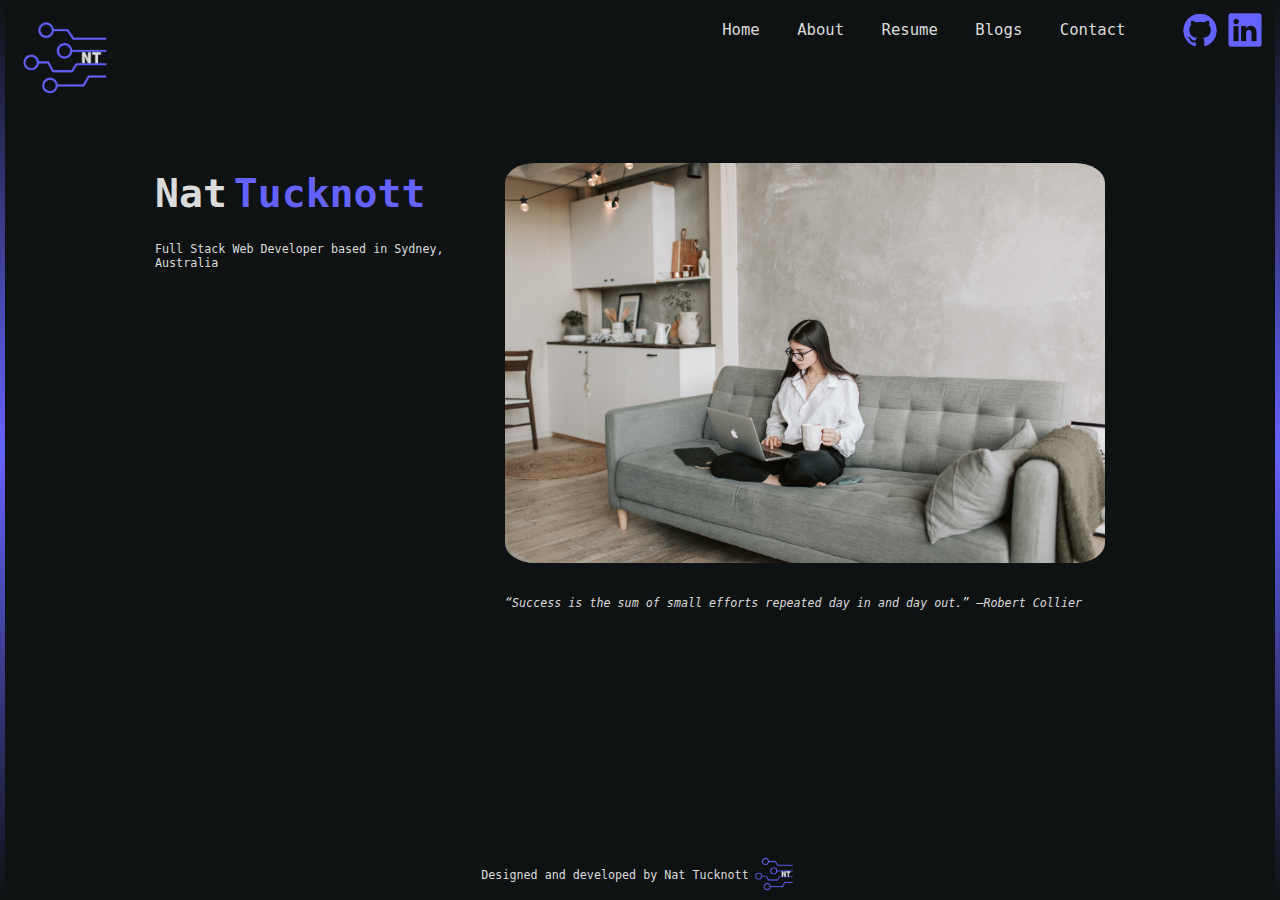
<file: index.html>
<!DOCTYPE html>
<html lang="en">
  <head>
    <meta charset="UTF-8" />
    <meta http-equiv="X-UA-Compatible" content="IE=edge" />
    <meta name="viewport" content="width=device-width, initial-scale=1.0" />
    <title>Natalie Tucknott - Portfolio Website</title>
    <link rel="stylesheet" href="../stylesheets/index.css" />
  </head>

  <body>
    <header>
      <!--Entire header container-->
      <div class="header-container">
        <!--Logo on the left of the header-->
        <div class="logo-container">
          <a href="index.html"
            ><img src="../images/logo.png" alt="logo" class="logo-image"
          /></a>
        </div>
        <!--Navigation menu in the middle right of the header-->
        <div class="navigation-container">
          <nav class="nav-menu">
            <ul>
              <li><a href="index.html">Home</a></li>
              <li><a href="/pages/aboutme.html">About</a></li>
              <li>
                <a
                  href="https://cdn.seeklearning.com.au/media/images/career-guide/article/resume/preview-resume-template-2.jpg"
                  target="_blank"
                  >Resume</a
                >
              </li>
              <li><a href="/pages/blogs.html">Blogs</a></li>
              <li><a href="/pages/contactme.html">Contact</a></li>
            </ul>
          </nav>
        </div>
        <!--Github and Linkedin icon on the right of the header-->
        <div class="socials-container">
          <div class="github-icon">
            <a href="https://github.com" target="_blank">
              <img src="/images/github.png" alt="github" class="github-image" />
            </a>
          </div>
          <div class="linkedin-icon">
            <a href="https://au.linkedin.com/" target="_blank">
              <img
                src="/images/linkedin.png"
                alt="linkedin"
                class="linkedin-image"
              />
            </a>
          </div>
        </div>
      </div>
    </header>
    <main>
      <!--Entire main container-->
      <section class="main-container">
        <!--The content on the left hand side of the main container-->
        <section class="main-left-content">
          <div class="main-heading">
            <h1 class="first-heading-word">Nat</h1>
            <h1 class="second-heading-word">Tucknott</h1>
          </div>
          <div class="main-sub-heading">
            Full Stack Web Developer based in Sydney, Australia
          </div>
        </section>
        <!--The content on the right hand side of the main container-->
        <div class="main-right-content">
          <img src="/images/avatar.JPG" alt="avatar" class="avatar-image" />
          <div class="quote">
            “Success is the sum of small efforts repeated day in and day out.”
            —Robert Collier
          </div>
        </div>
      </section>
    </main>
    <footer>
      <!--Entire footer container-->
      <section class="footer-container">
        <div class="designed-by">Designed and developed by Nat Tucknott</div>
        <img src="/images/logo.png" alt="logo" class="logo-footer" />
      </section>
    </footer>
  </body>
</html>
</file>
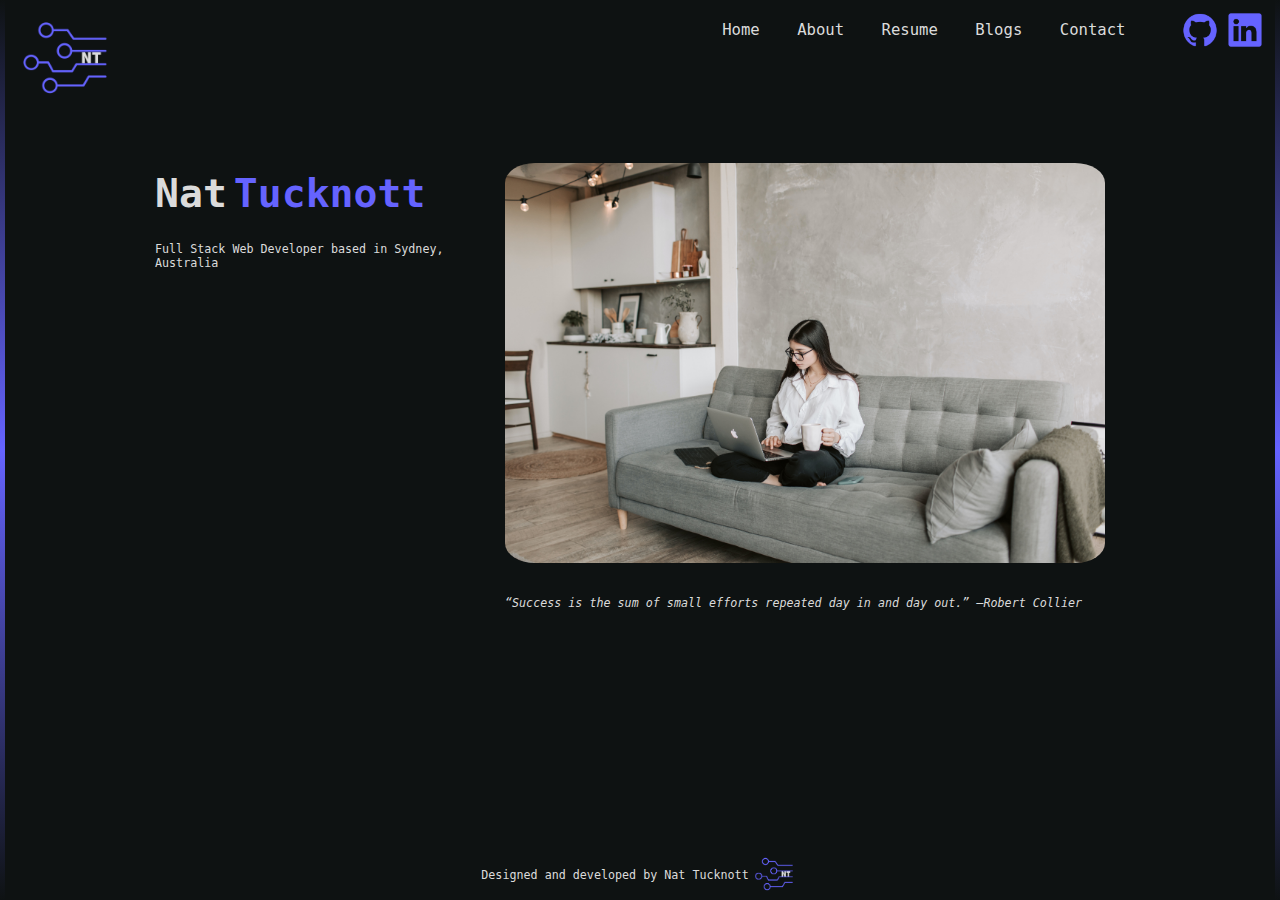
<file: pages/index.html>
<!DOCTYPE html>
<html lang="en">
  <head>
    <meta charset="UTF-8" />
    <meta http-equiv="X-UA-Compatible" content="IE=edge" />
    <meta name="viewport" content="width=device-width, initial-scale=1.0" />
    <title>Natalie Tucknott - Portfolio Website</title>
    <link rel="stylesheet" href="../stylesheets/index.css" />
  </head>

  <body>
    <header>
      <!--Entire header container-->
      <div class="header-container">
        <!--Logo on the left of the header-->
        <div class="logo-container">
          <a href="/pages/index.html"
            ><img src="../images/logo.png" alt="logo" class="logo-image"
          /></a>
        </div>
        <!--Navigation menu in the middle right of the header-->
        <div class="navigation-container">
          <nav class="nav-menu">
            <ul>
              <li><a href="/pages/index.html">Home</a></li>
              <li><a href="/pages/aboutme.html">About</a></li>
              <li>
                <a
                  href="https://cdn.seeklearning.com.au/media/images/career-guide/article/resume/preview-resume-template-2.jpg"
                  target="_blank"
                  >Resume</a
                >
              </li>
              <li><a href="/pages/blogs.html">Blogs</a></li>
              <li><a href="/pages/contactme.html">Contact</a></li>
            </ul>
          </nav>
        </div>
        <!--Github and Linkedin icon on the right of the header-->
        <div class="socials-container">
          <div class="github-icon">
            <a href="https://github.com" target="_blank">
              <img src="/images/github.png" alt="github" class="github-image" />
            </a>
          </div>
          <div class="linkedin-icon">
            <a href="https://au.linkedin.com/" target="_blank">
              <img
                src="/images/linkedin.png"
                alt="linkedin"
                class="linkedin-image"
              />
            </a>
          </div>
        </div>
      </div>
    </header>
    <main>
      <!--Entire main container-->
      <section class="main-container">
        <!--The content on the left hand side of the main container-->
        <section class="main-left-content">
          <div class="main-heading">
            <h1 class="first-heading-word">Nat</h1>
            <h1 class="second-heading-word">Tucknott</h1>
          </div>
          <div class="main-sub-heading">
            Full Stack Web Developer based in Sydney, Australia
          </div>
        </section>
        <!--The content on the right hand side of the main container-->
        <div class="main-right-content">
          <img src="/images/avatar.JPG" alt="avatar" class="avatar-image" />
          <div class="quote">
            “Success is the sum of small efforts repeated day in and day out.”
            —Robert Collier
          </div>
        </div>
      </section>
    </main>
    <footer>
      <!--Entire footer container-->
      <section class="footer-container">
        <div class="designed-by">Designed and developed by Nat Tucknott</div>
        <img src="/images/logo.png" alt="logo" class="logo-footer" />
      </section>
    </footer>
  </body>
</html>
</file>
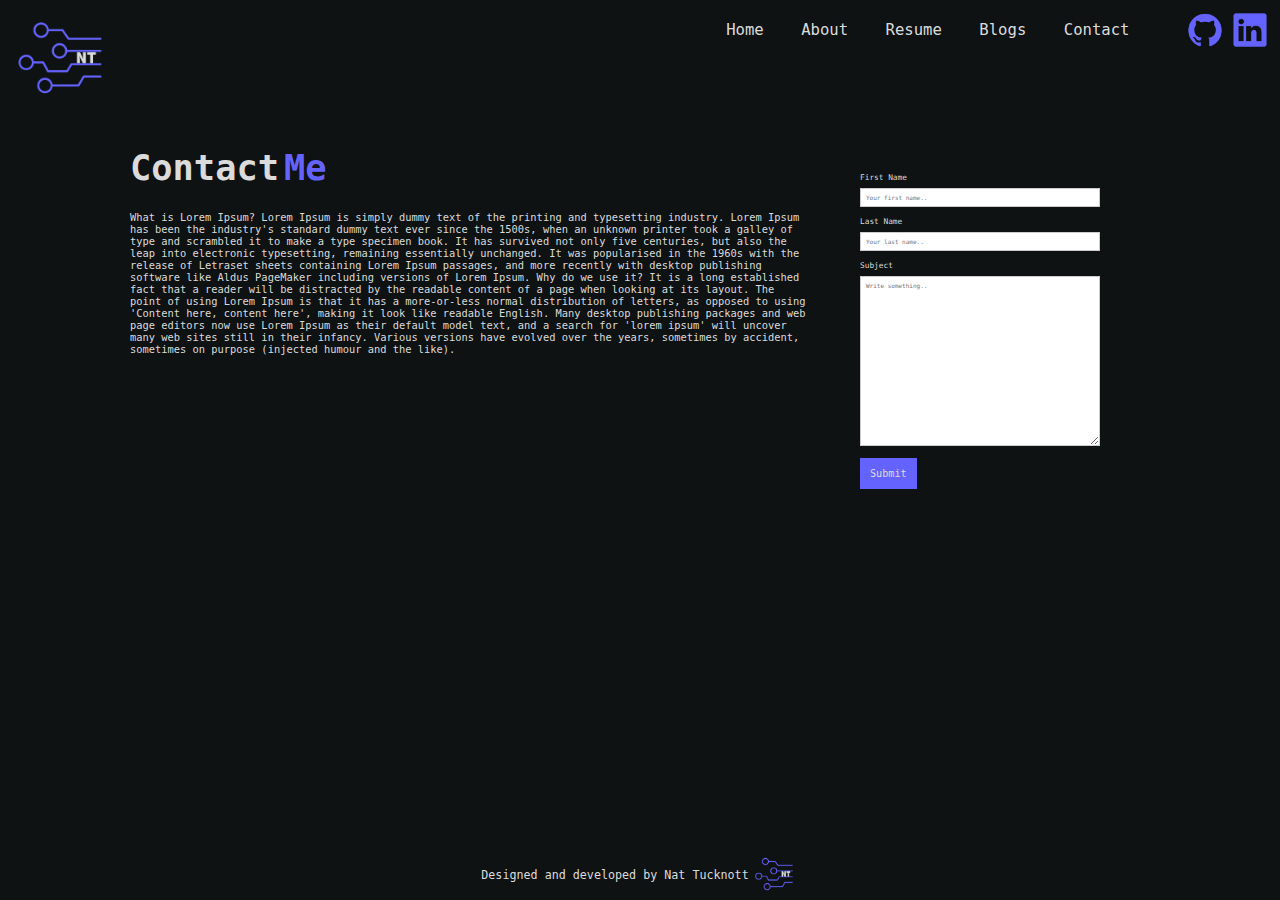
<file: contactme.html>
<!DOCTYPE html>
<html lang="en">
  <head>
    <meta charset="UTF-8" />
    <meta http-equiv="X-UA-Compatible" content="IE=edge" />
    <meta name="viewport" content="width=device-width, initial-scale=1.0" />
    <title>Natalie Tucknott - Portfolio Website</title>
    <link rel="stylesheet" href="/new-stylesheets/index.css" />
  </head>

  <body>
    <header>
      <div class="header-container">
        <div class="logo-container">
          <a href="/"
            ><img src="/images/logo.png" alt="logo" class="logo-image"
          /></a>
        </div>
        <div class="navigation-container">
          <nav class="nav-menu">
            <ul>
              <li><a href="/">Home</a></li>
              <li><a href="/">About</a></li>
              <li><a href="/">Resume</a></li>
              <li><a href="/">Blogs</a></li>
              <li><a href="/">Contact</a></li>
            </ul>
          </nav>
        </div>

        <div class="socials-container">
          <div class="github-icon">
            <a href="/">
              <img src="/images/github.png" alt="github" class="github-image" />
            </a>
          </div>
          <div class="linkedin-icon">
            <a href="/">
              <img
                src="/images/linkedin.png"
                alt="linkedin"
                class="linkedin-image"
              />
            </a>
          </div>
        </div>
      </div>
    </header>
    <main>
      <section class="main-container">
        <section class="main-left-content">
          <div class="main-heading">
            <h1 class="first-heading-word">Contact</h1>
            <h1 class="second-heading-word">Me</h1>
          </div>
          <div class="main-text">
            What is Lorem Ipsum? Lorem Ipsum is simply dummy text of the
            printing and typesetting industry. Lorem Ipsum has been the
            industry's standard dummy text ever since the 1500s, when an unknown
            printer took a galley of type and scrambled it to make a type
            specimen book. It has survived not only five centuries, but also the
            leap into electronic typesetting, remaining essentially unchanged.
            It was popularised in the 1960s with the release of Letraset sheets
            containing Lorem Ipsum passages, and more recently with desktop
            publishing software like Aldus PageMaker including versions of Lorem
            Ipsum. Why do we use it? It is a long established fact that a reader
            will be distracted by the readable content of a page when looking at
            its layout. The point of using Lorem Ipsum is that it has a
            more-or-less normal distribution of letters, as opposed to using
            'Content here, content here', making it look like readable English.
            Many desktop publishing packages and web page editors now use Lorem
            Ipsum as their default model text, and a search for 'lorem ipsum'
            will uncover many web sites still in their infancy. Various versions
            have evolved over the years, sometimes by accident, sometimes on
            purpose (injected humour and the like).
          </div>
        </section>
        <div class="main-right-content">
          <form class="form-container">
            <label for="fname">First Name</label>
            <input
              type="text"
              id="fname"
              name="firstname"
              placeholder="Your first name.."
            />
            <label for="lname">Last Name</label>
            <input
              type="text"
              id="lname"
              name="lastname"
              placeholder="Your last name.."
            />
            <label for="subject">Subject</label>
            <textarea
              id="subject"
              name="subject"
              placeholder="Write something.."
            ></textarea>
            <input type="submit" value="Submit" />
          </form>
        </div>
      </section>
    </main>
    <footer>
      <section class="footer-container">
        <div class="designed-by">Designed and developed by Nat Tucknott</div>
        <img src="/images/logo.png" alt="logo" class="logo-footer" />
      </section>
    </footer>
  </body>
</html>
</file>
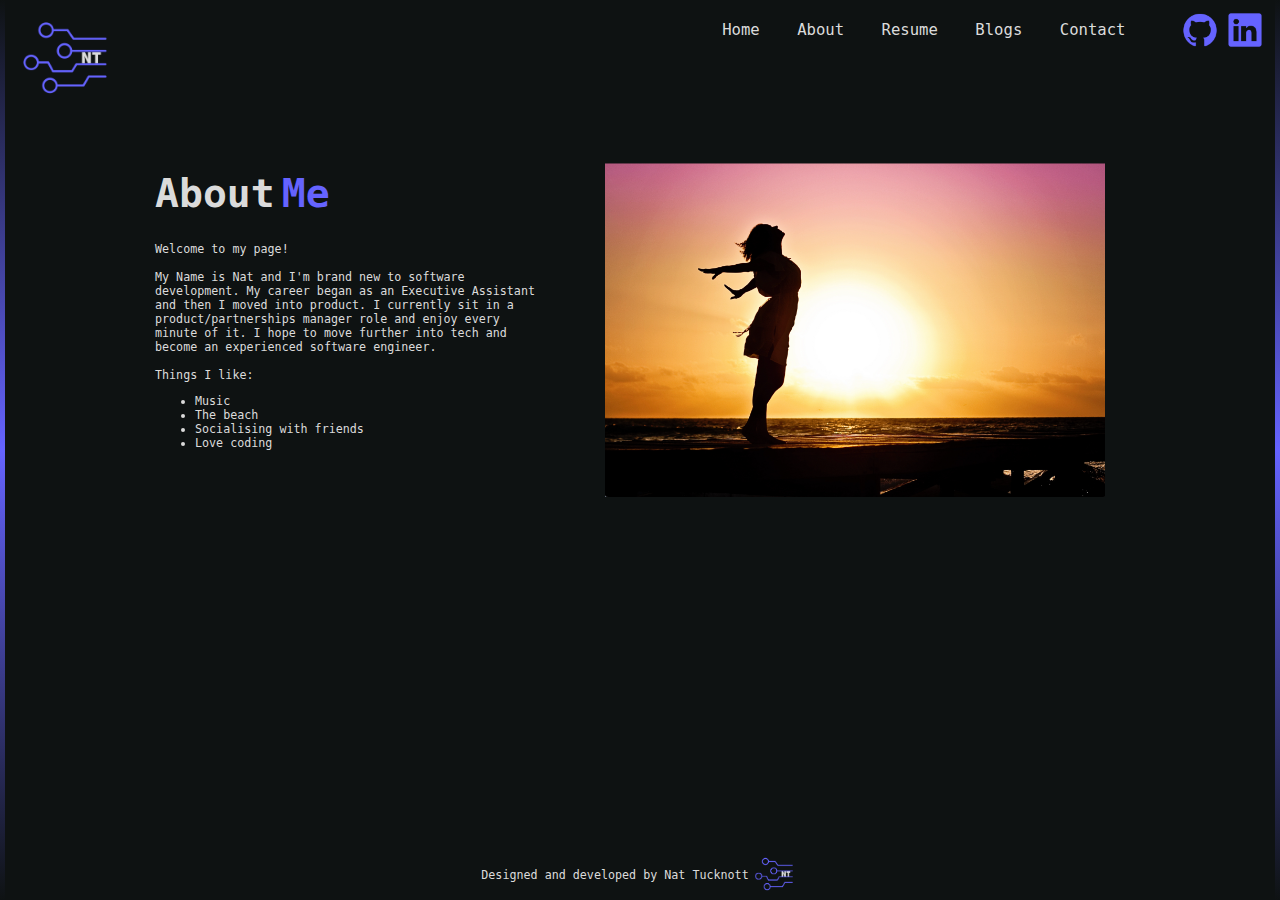
<file: pages/aboutme.html>
<!DOCTYPE html>
<html lang="en">
  <head>
    <meta charset="UTF-8" />
    <meta http-equiv="X-UA-Compatible" content="IE=edge" />
    <meta name="viewport" content="width=device-width, initial-scale=1.0" />
    <title>Natalie Tucknott - Portfolio Website</title>
    <link rel="stylesheet" href="../stylesheets/index.css" />
  </head>

  <body>
    <header>
      <!--Entire header container-->
      <div class="header-container">
        <!--Logo on the left of the header-->
        <div class="logo-container">
          <a href="/index.html"
            ><img src="../images/logo.png" alt="logo" class="logo-image"
          /></a>
        </div>
        <!--Navigation menu in the middle right of the header-->
        <div class="navigation-container">
          <nav class="nav-menu">
            <ul>
              <li><a href="/index.html">Home</a></li>
              <li><a href="/pages/aboutme.html">About</a></li>
              <li>
                <a
                  href="https://cdn.seeklearning.com.au/media/images/career-guide/article/resume/preview-resume-template-2.jpg"
                  target="_blank"
                  >Resume</a
                >
              </li>
              <li><a href="/pages/blogs.html">Blogs</a></li>
              <li><a href="/pages/contactme.html">Contact</a></li>
            </ul>
          </nav>
        </div>
        <!--Github and Linkedin icon on the right of the header-->
        <div class="socials-container">
          <div class="github-icon">
            <a href="https://github.com" target="_blank">
              <img src="/images/github.png" alt="github" class="github-image" />
            </a>
          </div>
          <div class="linkedin-icon">
            <a href="https://au.linkedin.com/" target="_blank">
              <img
                src="/images/linkedin.png"
                alt="linkedin"
                class="linkedin-image"
              />
            </a>
          </div>
        </div>
      </div>
    </header>
    <main>
      <!--Entire main container-->
      <section class="main-container">
        <!--The content on the left hand side of the main container-->
        <section class="main-left-content">
          <div class="main-heading">
            <h1 class="first-heading-word">About</h1>
            <h1 class="second-heading-word">Me</h1>
          </div>
          <div class="main-text">
            Welcome to my page!<br /><br />
            My Name is Nat and I'm brand new to software development. My career
            began as an Executive Assistant and then I moved into product. I
            currently sit in a product/partnerships manager role and enjoy every
            minute of it. I hope to move further into tech and become an
            experienced software engineer. <br /><br />Things I like:
            <ul>
              <li>Music</li>
              <li>The beach</li>
              <li>Socialising with friends</li>
              <li>Love coding</li>
            </ul>
          </div>
        </section>
        <!--The content on the right hand side of the main container-->
        <div class="main-right-content">
          <img
            src="/images/aboutme.png"
            alt="about me image"
            class="about-me-image"
          />
        </div>
      </section>
    </main>
    <footer>
      <!--Entire footer container-->
      <section class="footer-container">
        <div class="designed-by">Designed and developed by Nat Tucknott</div>
        <img src="/images/logo.png" alt="logo" class="logo-footer" />
      </section>
    </footer>
  </body>
</html>
</file>
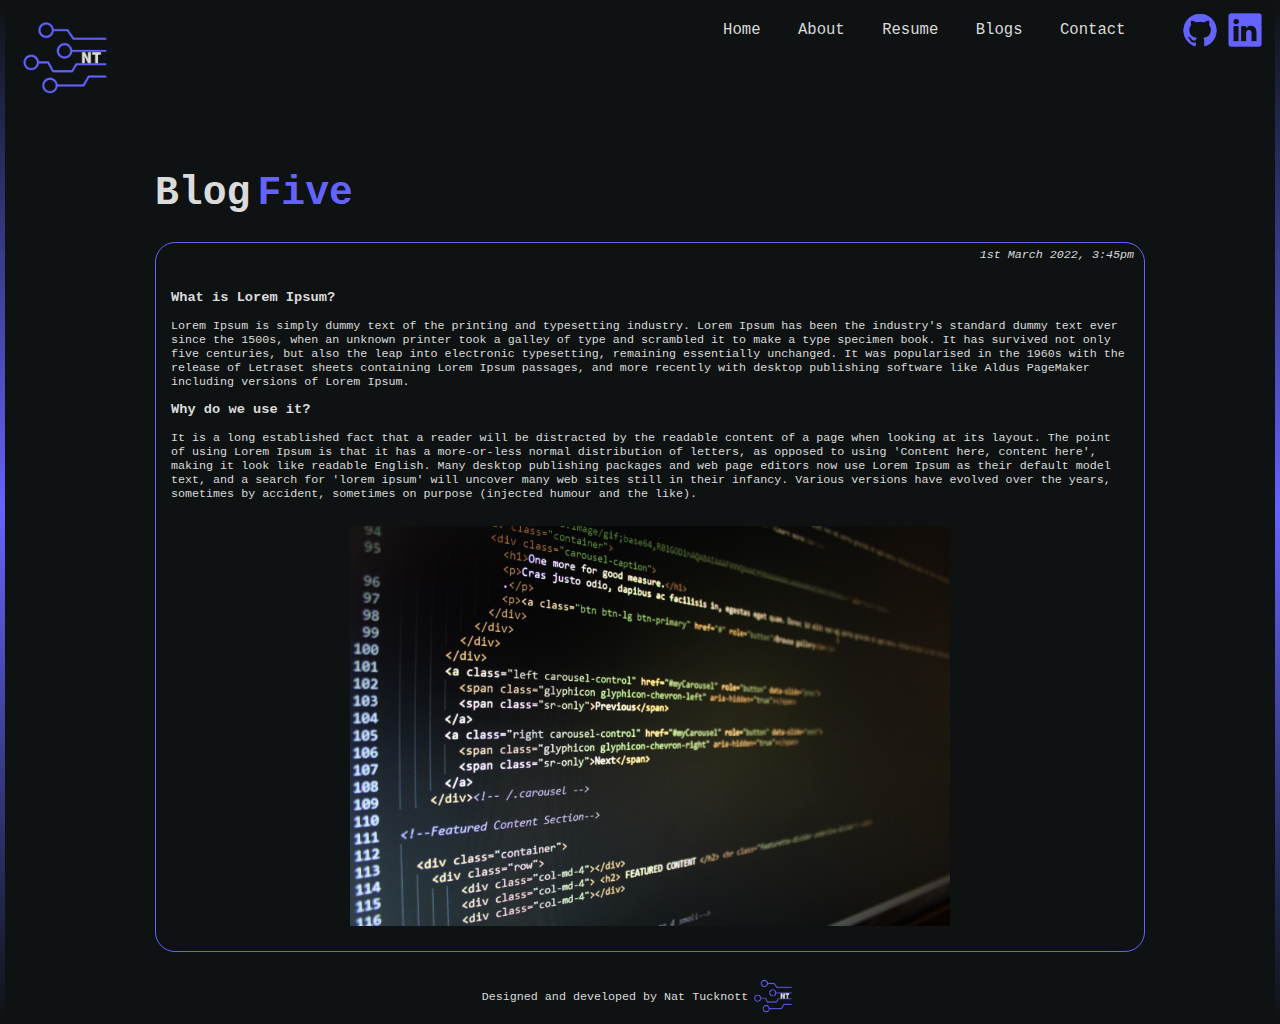
<file: pages/blogfive.html>
<!DOCTYPE html>
<html lang="en">
  <head>
    <meta charset="UTF-8" />
    <meta http-equiv="X-UA-Compatible" content="IE=edge" />
    <meta name="viewport" content="width=device-width, initial-scale=1.0" />
    <title>Natalie Tucknott - Portfolio Website</title>
    <link rel="stylesheet" href="../stylesheets/index.css" />
  </head>
  <body>
    <header>
      <!--Entire header container-->
      <div class="header-container">
        <!--Logo on the left of the header-->
        <div class="logo-container">
          <a href="/index.html"
            ><img src="../images/logo.png" alt="logo" class="logo-image"
          /></a>
        </div>
        <!--Navigation menu in the middle right of the header-->
        <div class="navigation-container">
          <nav class="nav-menu">
            <ul>
              <li><a href="/index.html">Home</a></li>
              <li><a href="/pages/aboutme.html">About</a></li>
              <li>
                <a
                  href="https://cdn.seeklearning.com.au/media/images/career-guide/article/resume/preview-resume-template-2.jpg"
                  target="_blank"
                  >Resume</a
                >
              </li>
              <li><a href="/pages/blogs.html">Blogs</a></li>
              <li><a href="/pages/contactme.html">Contact</a></li>
            </ul>
          </nav>
        </div>
        <!--Github and Linkedin icon on the right of the header-->
        <div class="socials-container">
          <div class="github-icon">
            <a href="https://github.com" target="_blank">
              <img src="/images/github.png" alt="github" class="github-image" />
            </a>
          </div>
          <div class="linkedin-icon">
            <a href="https://au.linkedin.com/" target="_blank">
              <img
                src="/images/linkedin.png"
                alt="linkedin"
                class="linkedin-image"
              />
            </a>
          </div>
        </div>
      </div>
    </header>
    <main>
      <!--Entire main container-->
      <section class="main-container">
        <!--The content in the main container-->
        <section class="main-left-content">
          <div class="main-heading">
            <h1 class="first-heading-word">Blog</h1>
            <h1 class="second-heading-word">Five</h1>
          </div>
          <!--The individual blog container-->
          <section class="individual-blog-container">
            <div class="blog-date-time">1st March 2022, 3:45pm</div>
            <br />
            <!--The content inside the blog container-->
            <article class="blog-text">
              <h3>What is Lorem Ipsum?</h3>
              Lorem Ipsum is simply dummy text of the printing and typesetting
              industry. Lorem Ipsum has been the industry's standard dummy text
              ever since the 1500s, when an unknown printer took a galley of
              type and scrambled it to make a type specimen book. It has
              survived not only five centuries, but also the leap into
              electronic typesetting, remaining essentially unchanged. It was
              popularised in the 1960s with the release of Letraset sheets
              containing Lorem Ipsum passages, and more recently with desktop
              publishing software like Aldus PageMaker including versions of
              Lorem Ipsum.

              <h3>Why do we use it?</h3>

              It is a long established fact that a reader will be distracted by
              the readable content of a page when looking at its layout. The
              point of using Lorem Ipsum is that it has a more-or-less normal
              distribution of letters, as opposed to using 'Content here,
              content here', making it look like readable English. Many desktop
              publishing packages and web page editors now use Lorem Ipsum as
              their default model text, and a search for 'lorem ipsum' will
              uncover many web sites still in their infancy. Various versions
              have evolved over the years, sometimes by accident, sometimes on
              purpose (injected humour and the like).
              <!--The image inside the blog-->
              <section id="blog-image-container">
                <img src="/images/coding.jpg" alt="coding" class="coding" />
              </section>
            </article>
          </section>
        </section>
      </section>
    </main>
    <footer>
      <!--Entire footer container-->
      <section class="footer-container">
        <div class="designed-by">Designed and developed by Nat Tucknott</div>
        <img src="/images/logo.png" alt="logo" class="logo-footer" />
      </section>
    </footer>
  </body>
</html>
</file>
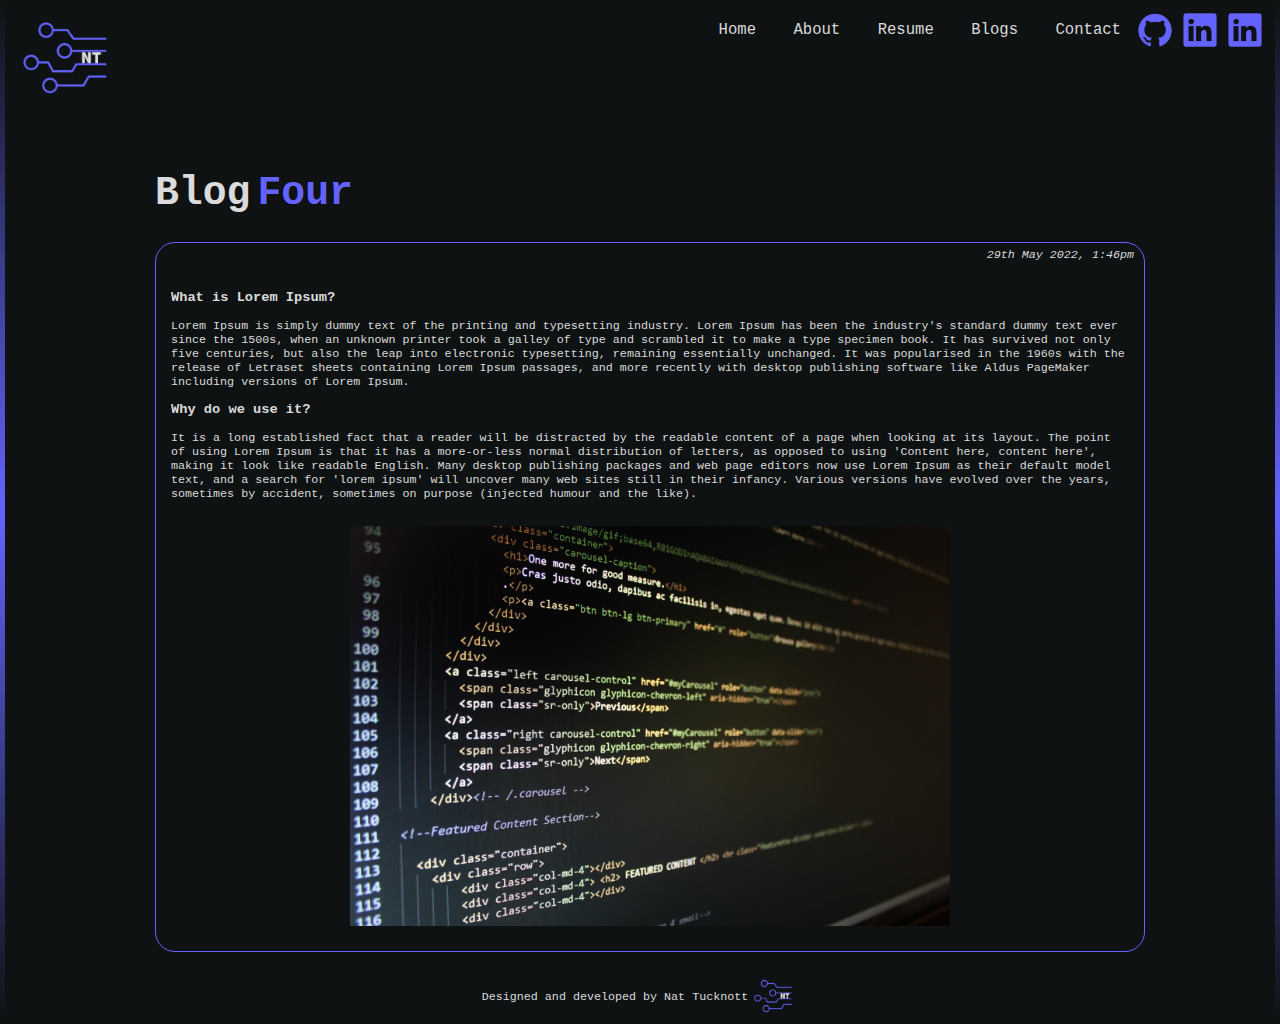
<file: pages/blogfour.html>
<!DOCTYPE html>
<html lang="en">
  <head>
    <meta charset="UTF-8" />
    <meta http-equiv="X-UA-Compatible" content="IE=edge" />
    <meta name="viewport" content="width=device-width, initial-scale=1.0" />
    <title>Natalie Tucknott - Portfolio Website</title>
    <link rel="stylesheet" href="../stylesheets/index.css" />
  </head>
  <body>
    <header>
      <!--Entire header container-->
      <div class="header-container">
        <!--Logo on the left of the header-->
        <div class="logo-container">
          <a href="/index.html"
            ><img src="../images/logo.png" alt="logo" class="logo-image"
          /></a>
        </div>
        <!--Navigation menu in the middle right of the header-->
        <div class="navigation-container">
          <nav class="nav-menu">
            <ul>
              <li><a href="/index.html">Home</a></li>
              <li><a href="/pages/aboutme.html">About</a></li>
              <li>
                <a
                  href="https://cdn.seeklearning.com.au/media/images/career-guide/article/resume/preview-resume-template-2.jpg"
                  target="_blank"
                  >Resume</a
                >
              </li>
              <li><a href="/pages/blogs.html">Blogs</a></li>
              <li><a href="/pages/contactme.html">Contact</a></li>
            </ul>
          </nav>
        </div>
        <!--Github and Linkedin icon on the right of the header-->
        <div class="socials-container">
          <div class="github-icon">
            <a href="https://github.com" target="_blank">
              <img src="/images/github.png" alt="github" class="github-image" />
            </a>
          </div>
          <div class="linkedin-icon">
            <a href="https://au.linkedin.com/" target="_blank">
              <img
                src="/images/linkedin.png"
                alt="linkedin"
                class="linkedin-image"
              />
            </a>
          </div>
          <div class="linkedin-icon">
            <a href="https://au.linkedin.com/">
              <img
                src="/images/linkedin.png"
                alt="linkedin"
                class="linkedin-image"
              />
            </a>
          </div>
        </div>
      </div>
    </header>
    <main>
      <!--Entire main container-->
      <section class="main-container">
        <!--The content in the main container-->
        <section class="main-left-content">
          <div class="main-heading">
            <h1 class="first-heading-word">Blog</h1>
            <h1 class="second-heading-word">Four</h1>
          </div>
          <!--The individual blog container-->
          <section class="individual-blog-container">
            <div class="blog-date-time">29th May 2022, 1:46pm</div>
            <br />
            <!--The content inside the blog container-->
            <article class="blog-text">
              <h3>What is Lorem Ipsum?</h3>
              Lorem Ipsum is simply dummy text of the printing and typesetting
              industry. Lorem Ipsum has been the industry's standard dummy text
              ever since the 1500s, when an unknown printer took a galley of
              type and scrambled it to make a type specimen book. It has
              survived not only five centuries, but also the leap into
              electronic typesetting, remaining essentially unchanged. It was
              popularised in the 1960s with the release of Letraset sheets
              containing Lorem Ipsum passages, and more recently with desktop
              publishing software like Aldus PageMaker including versions of
              Lorem Ipsum.

              <h3>Why do we use it?</h3>

              It is a long established fact that a reader will be distracted by
              the readable content of a page when looking at its layout. The
              point of using Lorem Ipsum is that it has a more-or-less normal
              distribution of letters, as opposed to using 'Content here,
              content here', making it look like readable English. Many desktop
              publishing packages and web page editors now use Lorem Ipsum as
              their default model text, and a search for 'lorem ipsum' will
              uncover many web sites still in their infancy. Various versions
              have evolved over the years, sometimes by accident, sometimes on
              purpose (injected humour and the like).
              <!--The image inside the blog-->
              <section id="blog-image-container">
                <img src="/images/coding.jpg" alt="coding" class="coding" />
              </section>
            </article>
          </section>
        </section>
      </section>
    </main>
    <footer>
      <!--Entire footer container-->
      <section class="footer-container">
        <div class="designed-by">Designed and developed by Nat Tucknott</div>
        <img src="/images/logo.png" alt="logo" class="logo-footer" />
      </section>
    </footer>
  </body>
</html>
</file>
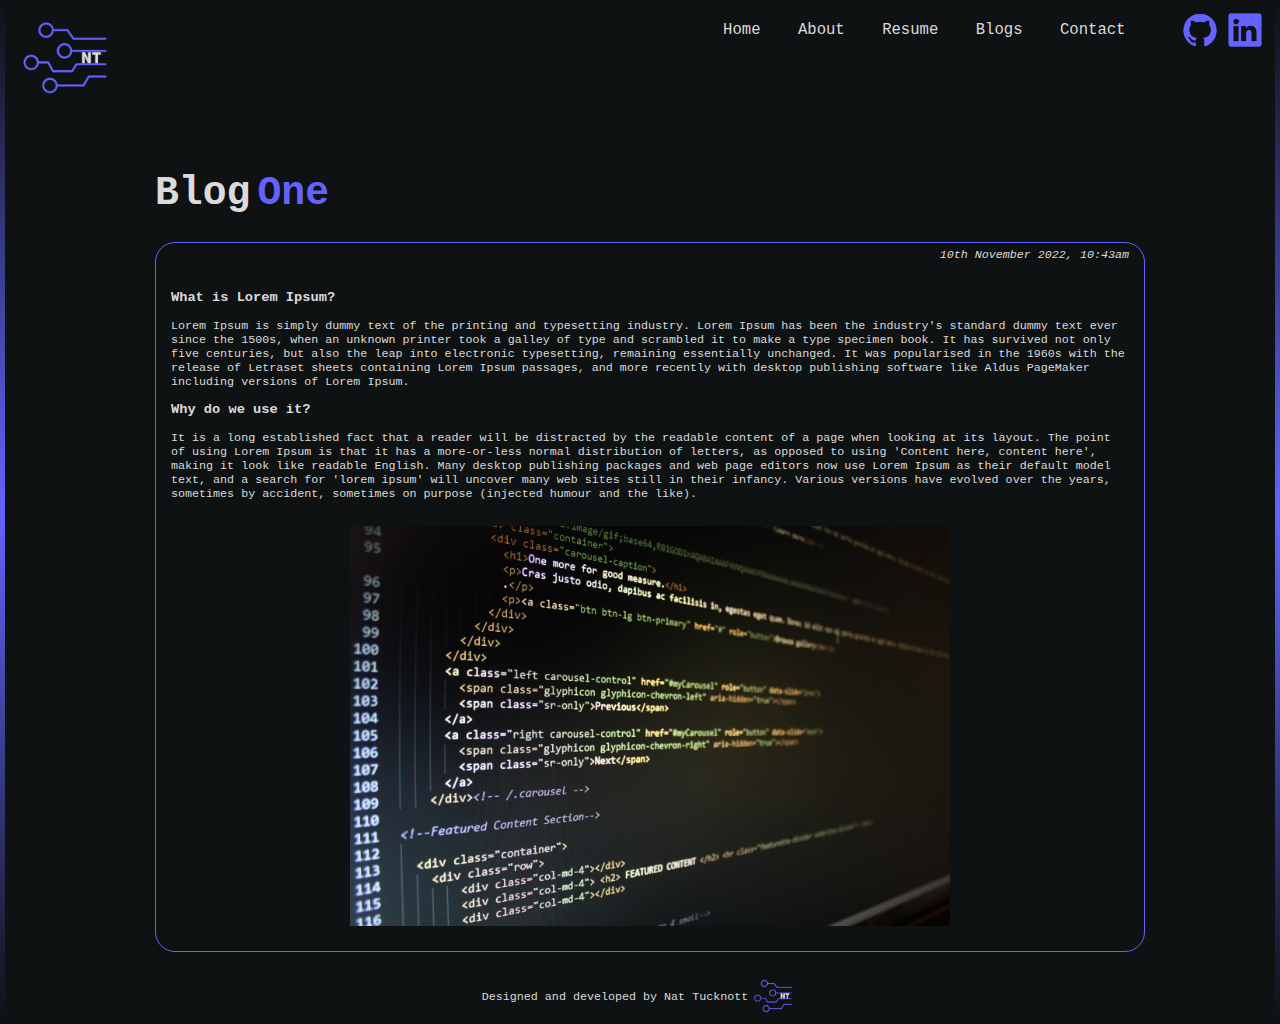
<file: pages/blogone.html>
<!DOCTYPE html>
<html lang="en">
  <head>
    <meta charset="UTF-8" />
    <meta http-equiv="X-UA-Compatible" content="IE=edge" />
    <meta name="viewport" content="width=device-width, initial-scale=1.0" />
    <title>Natalie Tucknott - Portfolio Website</title>
    <link rel="stylesheet" href="../stylesheets/index.css" />
  </head>
  <body>
    <header>
      <!--Entire header container-->
      <div class="header-container">
        <!--Logo on the left of the header-->
        <div class="logo-container">
          <a href="/index.html"
            ><img src="../images/logo.png" alt="logo" class="logo-image"
          /></a>
        </div>
        <!--Navigation menu in the middle right of the header-->
        <div class="navigation-container">
          <nav class="nav-menu">
            <ul>
              <li><a href="/index.html">Home</a></li>
              <li><a href="/pages/aboutme.html">About</a></li>
              <li>
                <a
                  href="https://cdn.seeklearning.com.au/media/images/career-guide/article/resume/preview-resume-template-2.jpg"
                  target="_blank"
                  >Resume</a
                >
              </li>
              <li><a href="/pages/blogs.html">Blogs</a></li>
              <li><a href="/pages/contactme.html">Contact</a></li>
            </ul>
          </nav>
        </div>
        <!--Github and Linkedin icon on the right of the header-->
        <div class="socials-container">
          <div class="github-icon">
            <a href="https://github.com" target="_blank">
              <img src="/images/github.png" alt="github" class="github-image" />
            </a>
          </div>
          <div class="linkedin-icon">
            <a href="https://au.linkedin.com/" target="_blank">
              <img
                src="/images/linkedin.png"
                alt="linkedin"
                class="linkedin-image"
              />
            </a>
          </div>
        </div>
      </div>
    </header>
    <main>
      <!--Entire main container-->
      <section class="main-container">
        <!--The content in the main container-->
        <section class="main-left-content">
          <div class="main-heading">
            <h1 class="first-heading-word">Blog</h1>
            <h1 class="second-heading-word">One</h1>
          </div>
          <!--The individual blog container-->
          <section class="individual-blog-container">
            <!--The content inside the blog container-->
            <article class="blog-text">
              <div class="blog-date-time">10th November 2022, 10:43am</div>
              <br />
              <h3>What is Lorem Ipsum?</h3>

              Lorem Ipsum is simply dummy text of the printing and typesetting
              industry. Lorem Ipsum has been the industry's standard dummy text
              ever since the 1500s, when an unknown printer took a galley of
              type and scrambled it to make a type specimen book. It has
              survived not only five centuries, but also the leap into
              electronic typesetting, remaining essentially unchanged. It was
              popularised in the 1960s with the release of Letraset sheets
              containing Lorem Ipsum passages, and more recently with desktop
              publishing software like Aldus PageMaker including versions of
              Lorem Ipsum.

              <h3>Why do we use it?</h3>

              It is a long established fact that a reader will be distracted by
              the readable content of a page when looking at its layout. The
              point of using Lorem Ipsum is that it has a more-or-less normal
              distribution of letters, as opposed to using 'Content here,
              content here', making it look like readable English. Many desktop
              publishing packages and web page editors now use Lorem Ipsum as
              their default model text, and a search for 'lorem ipsum' will
              uncover many web sites still in their infancy. Various versions
              have evolved over the years, sometimes by accident, sometimes on
              purpose (injected humour and the like).
              <!--The image inside the blog-->
              <section id="blog-image-container">
                <img src="/images/coding.jpg" alt="coding" class="coding" />
              </section>
            </article>
          </section>
        </section>
      </section>
    </main>
    <footer>
      <!--Entire footer container-->
      <section class="footer-container">
        <div class="designed-by">Designed and developed by Nat Tucknott</div>
        <img src="/images/logo.png" alt="logo" class="logo-footer" />
      </section>
    </footer>
  </body>
</html>
</file>
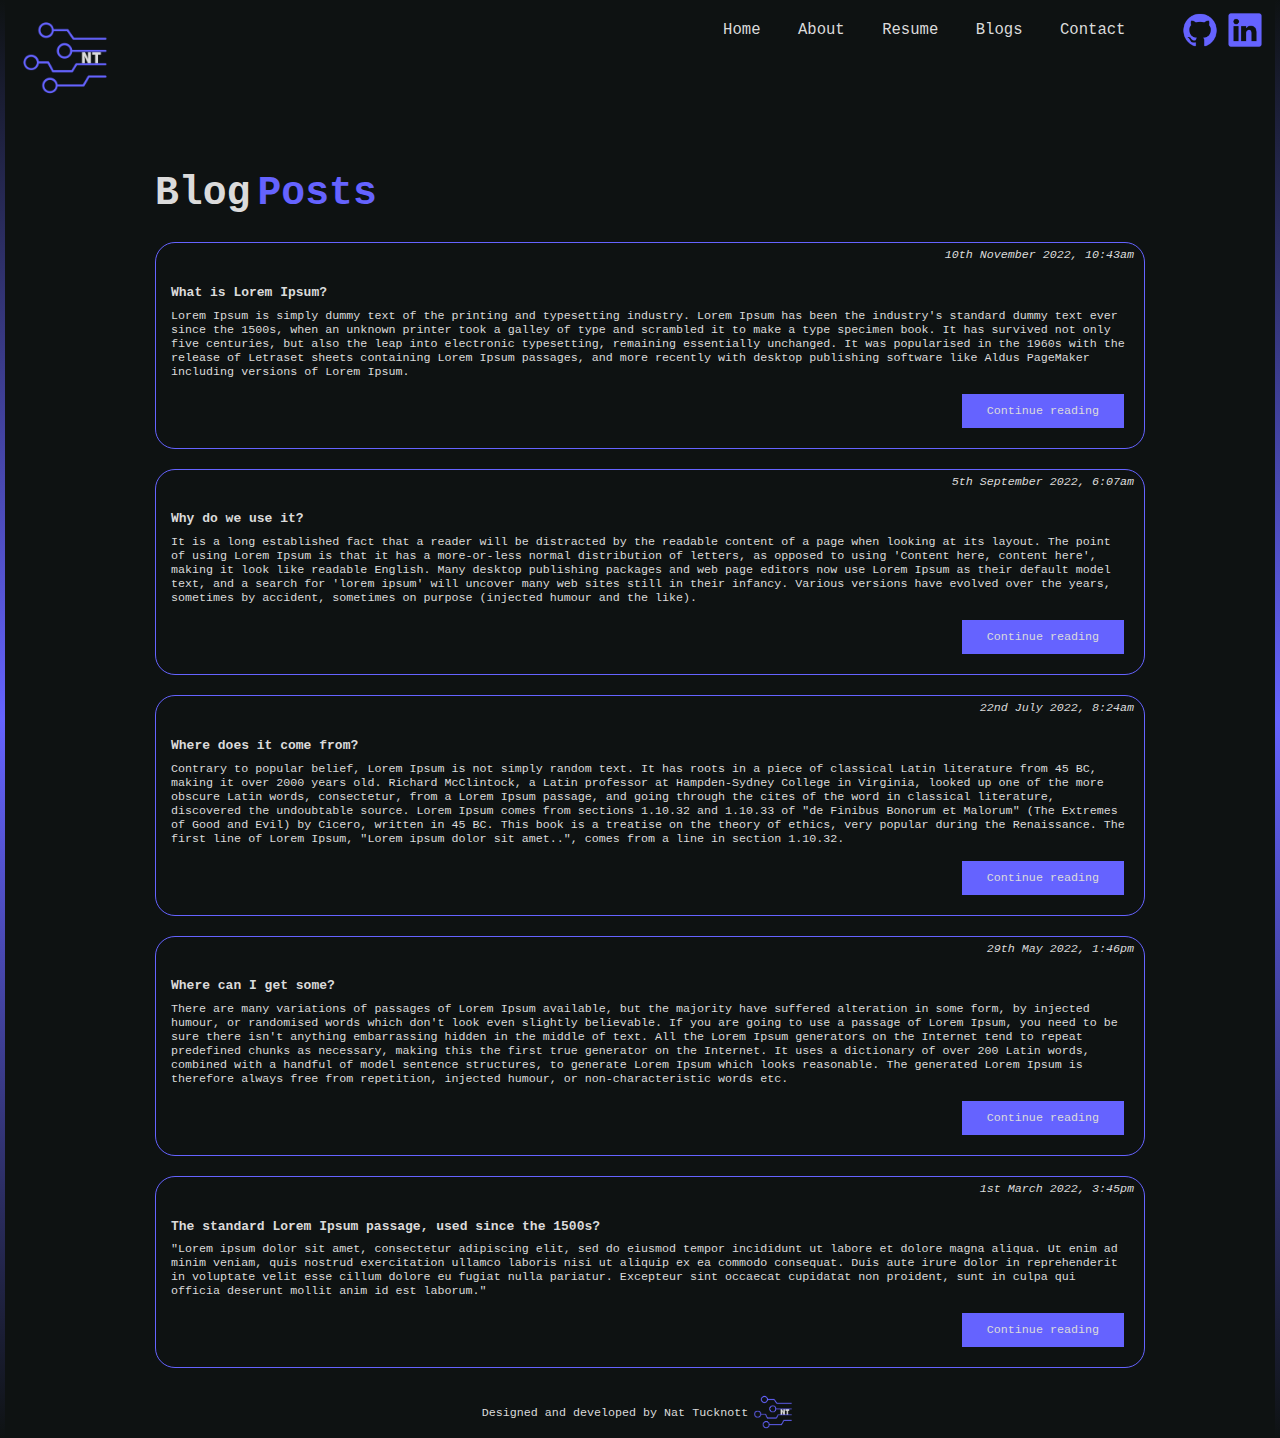
<file: pages/blogs.html>
<!DOCTYPE html>
<html lang="en">
  <head>
    <meta charset="UTF-8" />
    <meta http-equiv="X-UA-Compatible" content="IE=edge" />
    <meta name="viewport" content="width=device-width, initial-scale=1.0" />
    <title>Natalie Tucknott - Portfolio Website</title>
    <link rel="stylesheet" href="../stylesheets/index.css" />
  </head>
  <body>
    <header>
      <!--Entire header container-->
      <div class="header-container">
        <!--Logo on the left of the header-->
        <div class="logo-container">
          <a href="/index.html"
            ><img src="../images/logo.png" alt="logo" class="logo-image"
          /></a>
        </div>
        <!--Navigation menu in the middle right of the header-->
        <div class="navigation-container">
          <nav class="nav-menu">
            <ul>
              <li><a href="/index.html">Home</a></li>
              <li><a href="/pages/aboutme.html">About</a></li>
              <li>
                <a
                  href="https://cdn.seeklearning.com.au/media/images/career-guide/article/resume/preview-resume-template-2.jpg"
                  target="_blank"
                  >Resume</a
                >
              </li>
              <li><a href="/pages/blogs.html">Blogs</a></li>
              <li><a href="/pages/contactme.html">Contact</a></li>
            </ul>
          </nav>
        </div>
        <!--Github and Linkedin icon on the right of the header-->
        <div class="socials-container">
          <div class="github-icon">
            <a href="https://github.com" target="_blank">
              <img src="/images/github.png" alt="github" class="github-image" />
            </a>
          </div>
          <div class="linkedin-icon">
            <a href="https://au.linkedin.com/" target="_blank">
              <img
                src="/images/linkedin.png"
                alt="linkedin"
                class="linkedin-image"
              />
            </a>
          </div>
        </div>
      </div>
    </header>
    <main>
      <section class="main-container">
        <section class="main-left-content">
          <div class="main-heading">
            <h1 class="first-heading-word">Blog</h1>
            <h1 class="second-heading-word">Posts</h1>
          </div>
          <section class="individual-blog-container">
            <div class="blog-date-time">10th November 2022, 10:43am</div>
            <br />
            <h1 class="blog-heading">What is Lorem Ipsum?</h1>
            <article class="blog-text">
              Lorem Ipsum is simply dummy text of the printing and typesetting
              industry. Lorem Ipsum has been the industry's standard dummy text
              ever since the 1500s, when an unknown printer took a galley of
              type and scrambled it to make a type specimen book. It has
              survived not only five centuries, but also the leap into
              electronic typesetting, remaining essentially unchanged. It was
              popularised in the 1960s with the release of Letraset sheets
              containing Lorem Ipsum passages, and more recently with desktop
              publishing software like Aldus PageMaker including versions of
              Lorem Ipsum.
            </article>
            <div class="button-container">
              <a href="/pages/blogone.html">
                <button class="standard-button" type="submit">
                  Continue reading
                </button>
              </a>
            </div>
          </section>
          <section class="individual-blog-container">
            <div class="blog-date-time">5th September 2022, 6:07am</div>
            <br />
            <h1 class="blog-heading">Why do we use it?</h1>
            <article class="blog-text">
              It is a long established fact that a reader will be distracted by
              the readable content of a page when looking at its layout. The
              point of using Lorem Ipsum is that it has a more-or-less normal
              distribution of letters, as opposed to using 'Content here,
              content here', making it look like readable English. Many desktop
              publishing packages and web page editors now use Lorem Ipsum as
              their default model text, and a search for 'lorem ipsum' will
              uncover many web sites still in their infancy. Various versions
              have evolved over the years, sometimes by accident, sometimes on
              purpose (injected humour and the like).
            </article>
            <div class="button-container">
              <a href="/pages/blogtwo.html">
                <button class="standard-button" type="submit">
                  Continue reading
                </button>
              </a>
            </div>
          </section>
          <section class="individual-blog-container">
            <div class="blog-date-time">22nd July 2022, 8:24am</div>
            <br />
            <h1 class="blog-heading">Where does it come from?</h1>
            <article class="blog-text">
              Contrary to popular belief, Lorem Ipsum is not simply random text.
              It has roots in a piece of classical Latin literature from 45 BC,
              making it over 2000 years old. Richard McClintock, a Latin
              professor at Hampden-Sydney College in Virginia, looked up one of
              the more obscure Latin words, consectetur, from a Lorem Ipsum
              passage, and going through the cites of the word in classical
              literature, discovered the undoubtable source. Lorem Ipsum comes
              from sections 1.10.32 and 1.10.33 of "de Finibus Bonorum et
              Malorum" (The Extremes of Good and Evil) by Cicero, written in 45
              BC. This book is a treatise on the theory of ethics, very popular
              during the Renaissance. The first line of Lorem Ipsum, "Lorem
              ipsum dolor sit amet..", comes from a line in section 1.10.32.
            </article>
            <div class="button-container">
              <a href="/pages/blogthree.html">
                <button class="standard-button" type="submit">
                  Continue reading
                </button>
              </a>
            </div>
          </section>
          <section class="individual-blog-container">
            <div class="blog-date-time">29th May 2022, 1:46pm</div>
            <br />
            <h1 class="blog-heading">Where can I get some?</h1>
            <article class="blog-text">
              There are many variations of passages of Lorem Ipsum available,
              but the majority have suffered alteration in some form, by
              injected humour, or randomised words which don't look even
              slightly believable. If you are going to use a passage of Lorem
              Ipsum, you need to be sure there isn't anything embarrassing
              hidden in the middle of text. All the Lorem Ipsum generators on
              the Internet tend to repeat predefined chunks as necessary, making
              this the first true generator on the Internet. It uses a
              dictionary of over 200 Latin words, combined with a handful of
              model sentence structures, to generate Lorem Ipsum which looks
              reasonable. The generated Lorem Ipsum is therefore always free
              from repetition, injected humour, or non-characteristic words etc.
            </article>

            <div class="button-container">
              <a href="/pages/blogfour.html">
                <button class="standard-button" type="submit">
                  Continue reading
                </button>
              </a>
            </div>
          </section>
          <section class="individual-blog-container">
            <div class="blog-date-time">1st March 2022, 3:45pm</div>
            <br />
            <h1 class="blog-heading">
              The standard Lorem Ipsum passage, used since the 1500s?
            </h1>
            <article class="blog-text">
              "Lorem ipsum dolor sit amet, consectetur adipiscing elit, sed do
              eiusmod tempor incididunt ut labore et dolore magna aliqua. Ut
              enim ad minim veniam, quis nostrud exercitation ullamco laboris
              nisi ut aliquip ex ea commodo consequat. Duis aute irure dolor in
              reprehenderit in voluptate velit esse cillum dolore eu fugiat
              nulla pariatur. Excepteur sint occaecat cupidatat non proident,
              sunt in culpa qui officia deserunt mollit anim id est laborum."
            </article>
            <div class="button-container">
              <a href="/pages/blogfive.html">
                <button class="standard-button" type="submit">
                  Continue reading
                </button>
              </a>
            </div>
          </section>
        </section>
      </section>
    </main>
    <footer>
      <section class="footer-container">
        <div class="designed-by">Designed and developed by Nat Tucknott</div>
        <img src="/images/logo.png" alt="logo" class="logo-footer" />
      </section>
    </footer>
  </body>
</html>
</file>
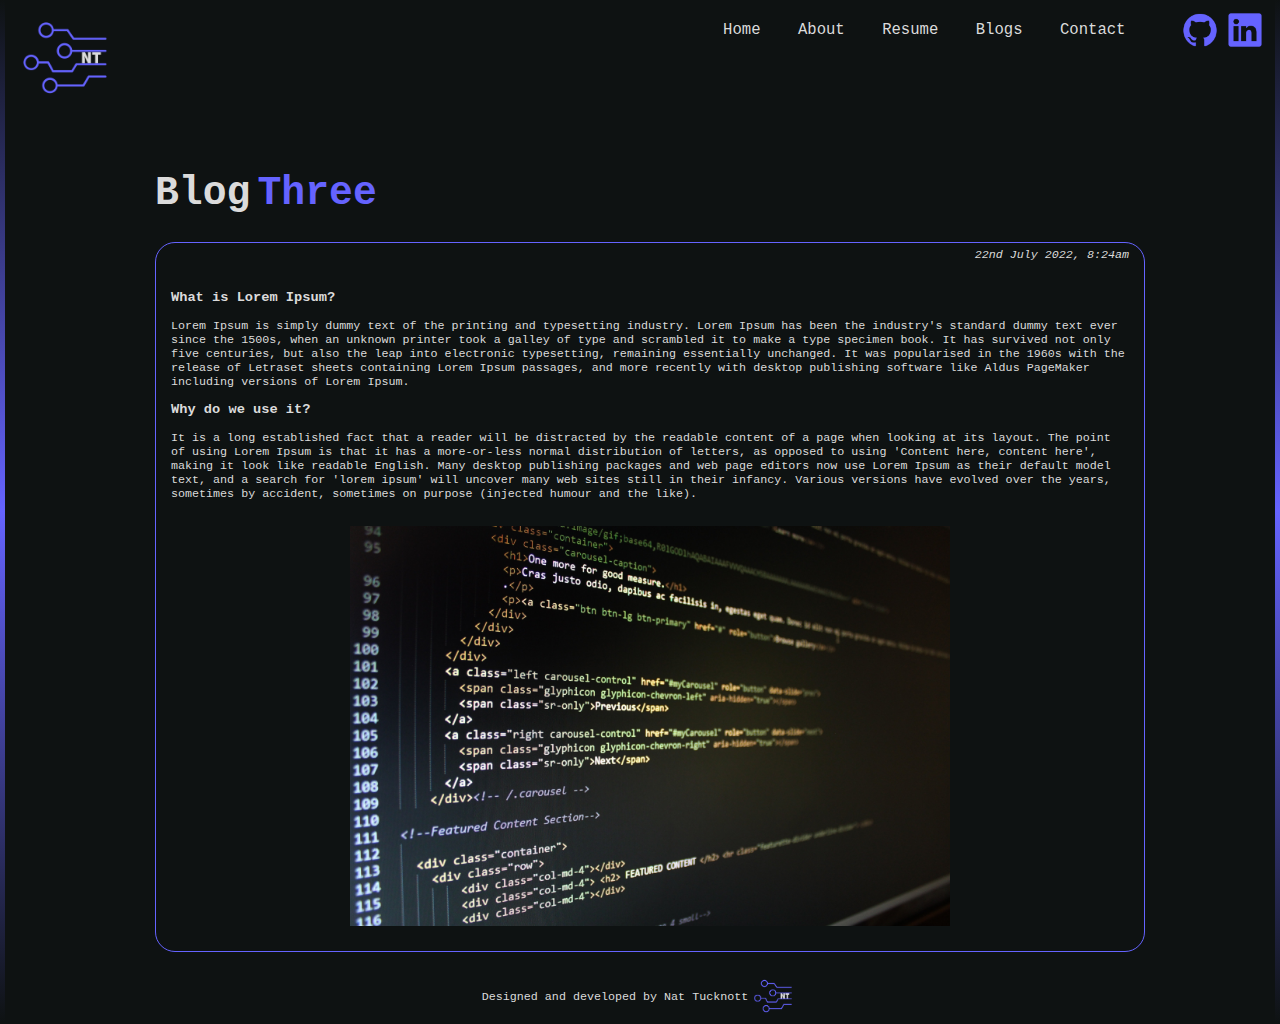
<file: pages/blogthree.html>
<!DOCTYPE html>
<html lang="en">
  <head>
    <meta charset="UTF-8" />
    <meta http-equiv="X-UA-Compatible" content="IE=edge" />
    <meta name="viewport" content="width=device-width, initial-scale=1.0" />
    <title>Natalie Tucknott - Portfolio Website</title>
    <link rel="stylesheet" href="../stylesheets/index.css" />
  </head>
  <body>
    <header>
      <!--Entire header container-->
      <div class="header-container">
        <!--Logo on the left of the header-->
        <div class="logo-container">
          <a href="/index.html"
            ><img src="../images/logo.png" alt="logo" class="logo-image"
          /></a>
        </div>
        <!--Navigation menu in the middle right of the header-->
        <div class="navigation-container">
          <nav class="nav-menu">
            <ul>
              <li><a href="/index.html">Home</a></li>
              <li><a href="/pages/aboutme.html">About</a></li>
              <li>
                <a
                  href="https://cdn.seeklearning.com.au/media/images/career-guide/article/resume/preview-resume-template-2.jpg"
                  target="_blank"
                  >Resume</a
                >
              </li>
              <li><a href="/pages/blogs.html">Blogs</a></li>
              <li><a href="/pages/contactme.html">Contact</a></li>
            </ul>
          </nav>
        </div>
        <!--Github and Linkedin icon on the right of the header-->
        <div class="socials-container">
          <div class="github-icon">
            <a href="https://github.com" target="_blank">
              <img src="/images/github.png" alt="github" class="github-image" />
            </a>
          </div>
          <div class="linkedin-icon">
            <a href="https://au.linkedin.com/" target="_blank">
              <img
                src="/images/linkedin.png"
                alt="linkedin"
                class="linkedin-image"
              />
            </a>
          </div>
        </div>
      </div>
    </header>
    <main>
      <!--Entire main container-->
      <section class="main-container">
        <!--The content in the main container-->
        <section class="main-left-content">
          <div class="main-heading">
            <h1 class="first-heading-word">Blog</h1>
            <h1 class="second-heading-word">Three</h1>
          </div>
          <!--The individual blog container-->
          <section class="individual-blog-container">
            <!--The content inside the blog container-->
            <article class="blog-text">
              <div class="blog-date-time">22nd July 2022, 8:24am</div>
              <br />
              <h3>What is Lorem Ipsum?</h3>
              Lorem Ipsum is simply dummy text of the printing and typesetting
              industry. Lorem Ipsum has been the industry's standard dummy text
              ever since the 1500s, when an unknown printer took a galley of
              type and scrambled it to make a type specimen book. It has
              survived not only five centuries, but also the leap into
              electronic typesetting, remaining essentially unchanged. It was
              popularised in the 1960s with the release of Letraset sheets
              containing Lorem Ipsum passages, and more recently with desktop
              publishing software like Aldus PageMaker including versions of
              Lorem Ipsum.

              <h3>Why do we use it?</h3>

              It is a long established fact that a reader will be distracted by
              the readable content of a page when looking at its layout. The
              point of using Lorem Ipsum is that it has a more-or-less normal
              distribution of letters, as opposed to using 'Content here,
              content here', making it look like readable English. Many desktop
              publishing packages and web page editors now use Lorem Ipsum as
              their default model text, and a search for 'lorem ipsum' will
              uncover many web sites still in their infancy. Various versions
              have evolved over the years, sometimes by accident, sometimes on
              purpose (injected humour and the like).
              <!--The image inside the blog-->
              <section id="blog-image-container">
                <img src="/images/coding.jpg" alt="coding" class="coding" />
              </section>
            </article>
          </section>
        </section>
      </section>
    </main>
    <footer>
      <!--Entire footer container-->
      <section class="footer-container">
        <div class="designed-by">Designed and developed by Nat Tucknott</div>
        <img src="/images/logo.png" alt="logo" class="logo-footer" />
      </section>
    </footer>
  </body>
</html>
</file>
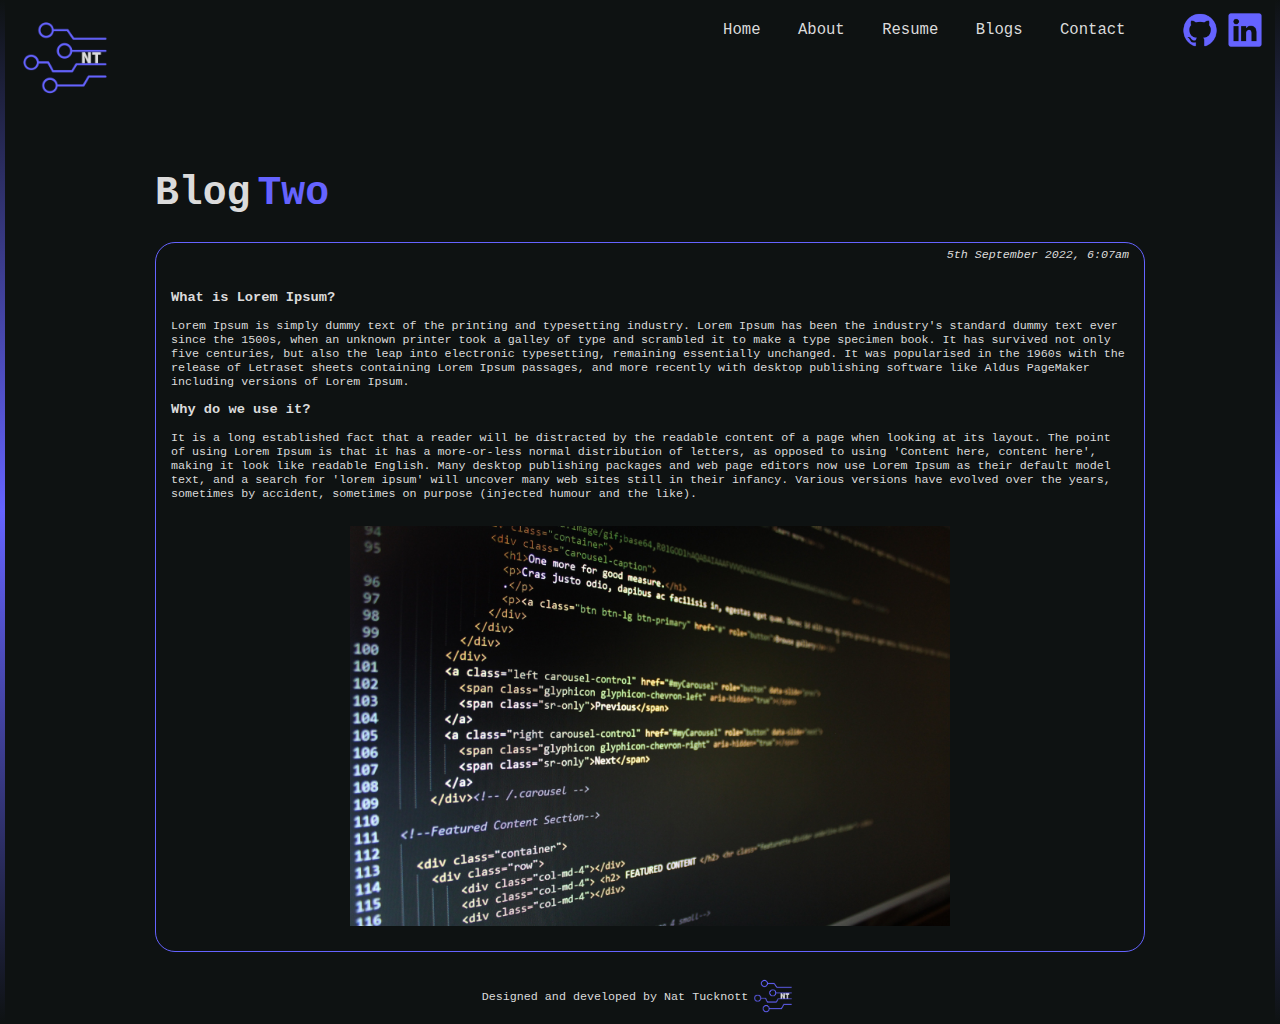
<file: pages/blogtwo.html>
<!DOCTYPE html>
<html lang="en">
  <head>
    <meta charset="UTF-8" />
    <meta http-equiv="X-UA-Compatible" content="IE=edge" />
    <meta name="viewport" content="width=device-width, initial-scale=1.0" />
    <title>Natalie Tucknott - Portfolio Website</title>
    <link rel="stylesheet" href="../stylesheets/index.css" />
  </head>
  <body>
    <header>
      <!--Entire header container-->
      <div class="header-container">
        <!--Logo on the left of the header-->
        <div class="logo-container">
          <a href="/index.html"
            ><img src="../images/logo.png" alt="logo" class="logo-image"
          /></a>
        </div>
        <!--Navigation menu in the middle right of the header-->
        <div class="navigation-container">
          <nav class="nav-menu">
            <ul>
              <li><a href="/index.html">Home</a></li>
              <li><a href="/pages/aboutme.html">About</a></li>
              <li>
                <a
                  href="https://cdn.seeklearning.com.au/media/images/career-guide/article/resume/preview-resume-template-2.jpg"
                  target="_blank"
                  >Resume</a
                >
              </li>
              <li><a href="/pages/blogs.html">Blogs</a></li>
              <li><a href="/pages/contactme.html">Contact</a></li>
            </ul>
          </nav>
        </div>
        <!--Github and Linkedin icon on the right of the header-->
        <div class="socials-container">
          <div class="github-icon">
            <a href="https://github.com" target="_blank">
              <img src="/images/github.png" alt="github" class="github-image" />
            </a>
          </div>
          <div class="linkedin-icon">
            <a href="https://au.linkedin.com/" target="_blank">
              <img
                src="/images/linkedin.png"
                alt="linkedin"
                class="linkedin-image"
              />
            </a>
          </div>
        </div>
      </div>
    </header>
    <main>
      <!--Entire main container-->
      <section class="main-container">
        <!--The content in the main container-->
        <section class="main-left-content">
          <div class="main-heading">
            <h1 class="first-heading-word">Blog</h1>
            <h1 class="second-heading-word">Two</h1>
          </div>
          <!--The individual blog container-->
          <section class="individual-blog-container">
            <!--The content inside the blog container-->
            <article class="blog-text">
              <div class="blog-date-time">5th September 2022, 6:07am</div>
              <br />
              <h3>What is Lorem Ipsum?</h3>
              Lorem Ipsum is simply dummy text of the printing and typesetting
              industry. Lorem Ipsum has been the industry's standard dummy text
              ever since the 1500s, when an unknown printer took a galley of
              type and scrambled it to make a type specimen book. It has
              survived not only five centuries, but also the leap into
              electronic typesetting, remaining essentially unchanged. It was
              popularised in the 1960s with the release of Letraset sheets
              containing Lorem Ipsum passages, and more recently with desktop
              publishing software like Aldus PageMaker including versions of
              Lorem Ipsum.

              <h3>Why do we use it?</h3>

              It is a long established fact that a reader will be distracted by
              the readable content of a page when looking at its layout. The
              point of using Lorem Ipsum is that it has a more-or-less normal
              distribution of letters, as opposed to using 'Content here,
              content here', making it look like readable English. Many desktop
              publishing packages and web page editors now use Lorem Ipsum as
              their default model text, and a search for 'lorem ipsum' will
              uncover many web sites still in their infancy. Various versions
              have evolved over the years, sometimes by accident, sometimes on
              purpose (injected humour and the like).
              <!--The image inside the blog-->
              <section id="blog-image-container">
                <img src="/images/coding.jpg" alt="coding" class="coding" />
              </section>
            </article>
          </section>
        </section>
      </section>
    </main>
    <footer>
      <!--Entire footer container-->
      <section class="footer-container">
        <div class="designed-by">Designed and developed by Nat Tucknott</div>
        <img src="/images/logo.png" alt="logo" class="logo-footer" />
      </section>
    </footer>
  </body>
</html>
</file>
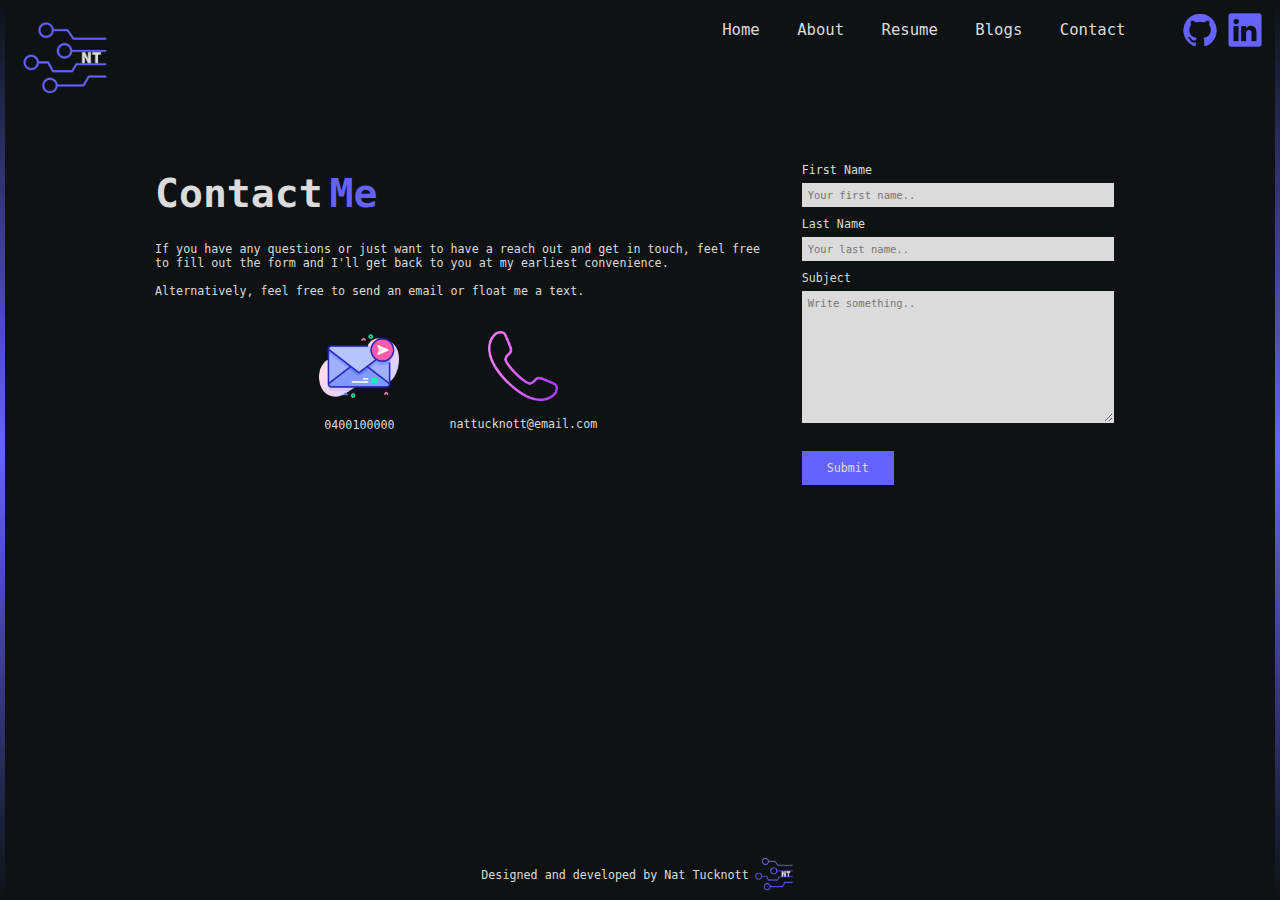
<file: pages/contactme.html>
<!DOCTYPE html>
<html lang="en">
  <head>
    <meta charset="UTF-8" />
    <meta http-equiv="X-UA-Compatible" content="IE=edge" />
    <meta name="viewport" content="width=device-width, initial-scale=1.0" />
    <title>Natalie Tucknott - Portfolio Website</title>
    <link rel="stylesheet" href="../stylesheets/index.css" />
  </head>

  <body>
    <header>
      <!--Entire header container-->
      <div class="header-container">
        <!--Logo on the left of the header-->
        <div class="logo-container">
          <a href="/index.html"
            ><img src="../images/logo.png" alt="logo" class="logo-image"
          /></a>
        </div>
        <!--Navigation menu in the middle right of the header-->
        <div class="navigation-container">
          <nav class="nav-menu">
            <ul>
              <li><a href="/index.html">Home</a></li>
              <li><a href="/pages/aboutme.html">About</a></li>
              <li>
                <a
                  href="https://cdn.seeklearning.com.au/media/images/career-guide/article/resume/preview-resume-template-2.jpg"
                  target="_blank"
                  >Resume</a
                >
              </li>
              <li><a href="/pages/blogs.html">Blogs</a></li>
              <li><a href="/pages/contactme.html">Contact</a></li>
            </ul>
          </nav>
        </div>
        <!--Github and Linkedin icon on the right of the header-->
        <div class="socials-container">
          <div class="github-icon">
            <a href="https://github.com" target="_blank">
              <img src="/images/github.png" alt="github" class="github-image" />
            </a>
          </div>
          <div class="linkedin-icon">
            <a href="https://au.linkedin.com/" target="_blank">
              <img
                src="/images/linkedin.png"
                alt="linkedin"
                class="linkedin-image"
              />
            </a>
          </div>
        </div>
      </div>
    </header>
    <main>
      <!--Entire main container-->
      <section class="main-container">
        <!--The content on the left hand side of the main container-->
        <section class="main-left-content">
          <div class="main-heading">
            <h1 class="first-heading-word">Contact</h1>
            <h1 class="second-heading-word">Me</h1>
          </div>
          <div class="main-text">
            If you have any questions or just want to have a reach out and get
            in touch, feel free to fill out the form and I'll get back to you at
            my earliest convenience.<br /><br />
            Alternatively, feel free to send an email or float me a text.
          </div>
          <section class="phone-and-email-section">
            <div class="email-image-text-container">
              <img
                src="/images/email.png"
                alt="email image"
                class="email-image"
              />
              <p>0400100000</p>
            </div>
            <div class="phone-email-container">
              <div class="phone-image-text-container">
                <img
                  src="/images/phone.png"
                  alt="phone image"
                  class="phone-image"
                />
                <p>nattucknott@email.com</p>
              </div>
            </div>
          </section>
        </section>
        <!--The content on the right hand side of the main container-->
        <div class="main-right-content">
          <!--Contact me form-->
          <form class="form-container">
            <label for="fname">First Name</label>
            <input
              type="text"
              id="fname"
              name="firstname"
              placeholder="Your first name.."
            />
            <label for="lname">Last Name</label>
            <input
              type="text"
              id="lname"
              name="lastname"
              placeholder="Your last name.."
            />
            <label for="subject">Subject</label>
            <textarea
              id="subject"
              name="subject"
              placeholder="Write something.."
            ></textarea>
            <button class="standard-button" type="submit" value="Submit">
              Submit
            </button>
          </form>
        </div>
      </section>
    </main>
    <footer>
      <!--Entire footer container-->
      <section class="footer-container">
        <div class="designed-by">Designed and developed by Nat Tucknott</div>
        <img src="/images/logo.png" alt="logo" class="logo-footer" />
      </section>
    </footer>
  </body>
</html>
</file>
<file: stylesheets/index.css>
/*Imported all seperate styling sheets into one*/ /*General styling of standard button component*/
.standard-button {
  margin-top: 15px;
  text-decoration: none;
}

/*Responsive button for iPhone XR*/
@media only screen and (min-width: 414px) {
  .standard-button {
    font-size: 0.8em;
    padding-left: 10px;
    padding-right: 10px;
  }
}
/*Responsive button for iPad Air*/
@media only screen and (min-width: 820px) {
  .standard-button {
    font-size: 0.9em;
    padding-left: 12px;
    padding-right: 12px;
  }
}
/*Responsive buttonfor standard laptop or monitor size*/
@media only screen and (min-width: 1280px) {
  .standard-button {
    font-size: 1em;
    padding-left: 15px;
    padding-right: 15px;
  }
}
/*Colour palette for website*/ /*The image on the right hand side next to the text*/
.about-me-image {
  padding-left: 30px;
}

/*Responsive image iPhone XR*/
@media only screen and (min-width: 414px) {
  .about-me-image {
    width: 300px;
  }
}
/*Responsive image for iPad Air*/
@media only screen and (min-width: 820px) {
  .about-me-image {
    width: 400px;
  }
}
/*Responsive image for standard laptop or monitor size*/
@media only screen and (min-width: 1280px) {
  .about-me-image {
    width: 500px;
  }
}
/*Date and time component for blog containers*/
.blog-date-time {
  font-style: italic;
  display: flex;
  flex-direction: row;
  justify-content: flex-end;
}

/*Text inside each blog container*/
.blog-text {
  margin-left: 5px;
  margin-right: 5px;
}

/*Heading of each blog*/
.blog-heading {
  margin-left: 5px;
  margin-right: 5px;
}

/*The standard button inside the blog container*/
.button-container {
  margin-bottom: 10px;
  margin-right: 10px;
}

/*Responsive for iPad Air*/
.individual-blog-container {
  border-radius: 20px;
  border: 1px solid #6563ff;
  color: #dbdbdb;
  display: flex;
  flex-direction: column;
  margin-bottom: 20px;
  padding: 10px;
  padding-top: 5px;
}

/*Responsive for iPad Air*/
@media only screen and (min-width: 414px) {
  .blog-heading {
    font-size: 9px;
  }
}
/*Responsive for iPad Air*/
@media only screen and (min-width: 820px) {
  .blog-heading {
    font-size: 11px;
  }
}
/*Responsive for standard laptop or monitor size*/
@media only screen and (min-width: 1280px) {
  .blog-heading {
    font-size: 13px;
  }
}
/*The image inside the blog container*/
#blog-image-container {
  display: flex;
  margin-top: 25px;
  margin-bottom: 15px;
  display: flex;
  justify-content: center;
}

/*The standard button inside the blog container*/
.button-container {
  display: flex;
  justify-content: flex-end;
}

/*Responsive blog image for iPad Air*/
@media only screen and (min-width: 414px) {
  .coding {
    width: 150px;
  }
}
/*Responsive blog imagefor iPad Air*/
@media only screen and (min-width: 820px) {
  .coding {
    width: 400px;
  }
}
/*Responsive blog image for standard laptop or monitor size*/
@media only screen and (min-width: 1280px) {
  .coding {
    width: 600px;
  }
}
/*The width of the container with the form inside*/
.form-container {
  max-width: 300px;
}

/*The text area inside the form*/
input[type=text],
select,
textarea {
  background-color: #dbdbdb;
  border: 1px solid #dbdbdb;
  font-family: monospace;
  font-size: small;
  margin-top: 6px;
  margin-bottom: 10px;
  padding: 5px;
  width: 100%;
}

/*The image of the phone*/
.phone-image {
  margin-top: 27px;
}

/*The container with the phone and email image including text*/
.phone-and-email-section {
  align-items: center;
  display: flex;
  flex-direction: row;
  justify-content: center;
  margin-top: 20;
}

/*The seperate phone container with phone number*/
.phone-image-text-container {
  align-items: center;
  display: flex;
  flex-direction: column;
  margin-left: 50px;
}

/*The seperate email container with email*/
.email-image-text-container {
  align-items: center;
  display: flex;
  flex-direction: column;
  margin-top: 28px;
}

/*The submit button inside the form*/
.standard-button {
  background-color: #6563ff;
  border: none;
  cursor: pointer;
  color: #dbdbdb;
  font-family: monospace;
  padding: 10px 25px;
}

/*The height of the subject field in the form*/
#subject {
  height: 120px;
}

/*Responsive for iPad Air*/
@media only screen and (min-width: 414px) {
  .email-image {
    width: 40px;
  }
  input[type=text],
select,
textarea {
    font-size: 0.6em;
  }
  .phone-image {
    width: 40px;
  }
}
/*Responsive for iPad Air*/
@media only screen and (min-width: 820px) {
  .email-image {
    width: 70px;
  }
  input[type=text],
select,
textarea {
    font-size: 0.8em;
  }
  .phone-image {
    width: 70px;
  }
}
@media only screen and (min-width: 1280px) {
  .email-image {
    width: 80px;
  }
  input[type=text],
select,
textarea {
    font-size: 0.9em;
  }
  .phone-image {
    width: 80px;
  }
}
/*The colour of the text inside the footer*/
.designed-by {
  color: #dbdbdb;
}

/*Aligning the footer to stick to the bottom*/
footer {
  margin-top: auto;
}

/*The entire footer container*/
.footer-container {
  display: flex;
  flex-direction: row;
  justify-content: center;
  align-items: center;
}

/*The logo inside the footer*/
.logo-footer {
  max-width: 50px;
}

/*Responsive for iPad Air*/
@media only screen and (min-width: 414px) {
  .designed-by {
    font-size: 0.7em;
  }
  .logo-footer {
    width: 40px;
  }
}
/*Responsive for iPad Air*/
@media only screen and (min-width: 820px) {
  .designed-by {
    font-size: 0.8em;
  }
  .logo-footer {
    width: 50px;
  }
}
/*Responsive for standard laptop or monitor size*/
@media only screen and (min-width: 1280px) {
  .designed-by {
    font-size: 0.9em;
  }
  .logo-footer {
    width: 60px;
  }
}
/*The github icon on the right of the header*/
.github-image {
  max-width: 50px;
}

/*Placement of the header*/
.header-container {
  display: flex;
  flex-direction: row;
  margin: 5px;
}

/*The linkedin icon on the right of the header*/
.linkedin-image {
  max-width: 50px;
  margin-left: 5px;
}

/*The logo size on the left of the header*/
.logo-image {
  max-width: 110px;
}

/*Placement of the logo*/
.logo-container {
  display: flex;
  flex: 1;
  justify-content: flex-start;
}

/*Placement of the navigation menu inside the header*/
.navigation-container {
  display: flex;
  flex: 8;
  justify-content: flex-end;
}

/*The style of the anchor element of navigation items*/
.nav-menu a {
  color: #dbdbdb;
  text-decoration: none;
}

/*The list items inside the navigation menu*/
.nav-menu li {
  display: inline;
  padding-left: 0.9em;
  padding-right: 0.9em;
}

/*The hover effect on the navigation list items*/
.nav-menu li:hover {
  background-color: #6563ff;
  border-radius: 5px;
  transition: 0.3s ease;
}

/*The position of the socials container including github and linkedin icon*/
.socials-container {
  display: flex;
  justify-content: flex-end;
  flex: 1;
  margin-top: 5px;
  margin-right: 5px;
}

/*Responsive for iPad Air*/
@media only screen and (min-width: 414px) {
  .github-image {
    width: 20px;
  }
  .linkedin-image {
    width: 20px;
  }
  .logo-image {
    width: 50px;
  }
  .nav-menu {
    font-size: 0.7em;
  }
}
/*Responsive for iPad Air*/
@media only screen and (min-width: 820px) {
  .github-image {
    width: 30px;
  }
  .linkedin-image {
    width: 30px;
  }
  .logo-image {
    width: 70px;
  }
  .nav-menu {
    font-size: 1em;
  }
}
/*Responsive for standard laptop or monitor size*/
@media only screen and (min-width: 1280px) {
  .github-image {
    width: 40px;
  }
  .linkedin-image {
    width: 40px;
  }
  .logo-image {
    width: 110px;
  }
  .nav-menu {
    font-size: 1.2em;
  }
}
/*The entire main container*/
.main-container {
  display: flex;
  flex-direction: row;
}

/*The position of the heading*/
.main-heading {
  display: flex;
  flex-direction: row;
}

/*Position of the left side content*/
.main-left-content {
  flex: 2;
  padding-left: 20px;
  margin-top: 20px;
}

/*Position of the right side content*/
.main-right-content {
  flex: 1;
  align-self: center;
  margin: 40px;
}

/*Colour and position of the second heading word*/
.second-heading-word {
  color: #6563ff;
  margin-left: 7px;
}

/*Responsive for iPad Air*/
@media only screen and (min-width: 414px) {
  .main-container {
    display: flex;
    flex-direction: column;
    margin-left: 60px;
    margin-right: 60px;
  }
  .main-heading {
    display: flex;
    font-size: 1.5em;
  }
  .main-left-content {
    font-size: 0.6em;
  }
  .main-right-content {
    font-size: 0.6em;
  }
}
/*Responsive for iPad Air*/
@media only screen and (min-width: 820px) {
  .main-container {
    margin-left: 90px;
    margin-right: 90px;
  }
  .main-heading {
    font-size: 1.7em;
  }
  .main-left-content {
    font-size: 0.8em;
  }
  .main-right-content {
    font-size: 0.8em;
  }
}
/*Responsive for standard laptop or monitor size*/
@media only screen and (min-width: 1280px) {
  .main-container {
    display: flex;
    flex-direction: row;
    margin-left: 130px;
    margin-right: 130px;
  }
  .main-heading {
    font-size: 1.7em;
  }
  .main-left-content {
    font-size: 0.9em;
  }
  .main-right-content {
    font-size: 0.9em;
  }
}
/*The border radius around the avatar image*/
.avatar-image {
  border-radius: 5%;
}

/*Style of the quote underneath the image*/
.quote {
  margin-top: 30px;
  font-style: italic;
}

/*Responsive image for iPad Air*/
@media only screen and (min-width: 414px) {
  .avatar-image {
    width: 300px;
  }
}
/*Responsive image for iPad Air*/
@media only screen and (min-width: 820px) {
  .avatar-image {
    width: 400px;
  }
}
/*Responsive image for standard laptop or monitor size*/
@media only screen and (min-width: 1280px) {
  .avatar-image {
    width: 600px;
  }
}
/*The defaults for the entire document including left gradient border*/
html {
  border-bottom: 0;
  border-left: 5px solid #6563ff;
  -o-border-image: linear-gradient(#0e1212, #6563ff, #0e1212) 1;
     border-image: linear-gradient(#0e1212, #6563ff, #0e1212) 1;
  box-sizing: border-box;
  border-right: 0;
  border-top: 0;
  font-size: 100%;
}

/*Right gradient border*/
html {
  border-right: 5px solid #6563ff;
}

/*The default styling of the pages*/
body {
  background-color: #0e1212;
  color: #dbdbdb;
  display: flex;
  flex-direction: column;
  font-family: monospace;
  margin: 0px;
  min-height: 100vh;
  padding: 0px;
}/*# sourceMappingURL=index.css.map */
</file>
<file: new-stylesheets/index.css>
.github-image {
  max-width: 50px;
}

.header-container {
  display: flex;
  flex-direction: row;
  margin: 5px;
}

.linkedin-image {
  max-width: 50px;
  margin-left: 5px;
}

.logo-image {
  max-width: 110px;
}

.logo-container {
  display: flex;
  flex: 1;
  justify-content: flex-start;
}

.navigation-container {
  display: flex;
  flex: 8;
  justify-content: flex-end;
}

.nav-menu a {
  color: #dbdbdb;
  text-decoration: none;
}

.nav-menu li {
  display: inline;
  padding-left: 0.9em;
  padding-right: 0.9em;
}

.nav-menu li:hover {
  background-color: #6563ff;
  border-radius: 5px;
  transition: 0.3s ease;
}

.socials-container {
  display: flex;
  justify-content: flex-end;
  flex: 1;
  margin-top: 5px;
  margin-right: 5px;
}

@media only screen and (min-width: 414px) {
  .github-image {
    width: 20px;
  }
  .linkedin-image {
    width: 20px;
  }
  .logo-image {
    width: 50px;
  }
  .nav-menu {
    font-size: 0.7em;
  }
}
@media only screen and (min-width: 820px) {
  .github-image {
    width: 30px;
  }
  .linkedin-image {
    width: 30px;
  }
  .logo-image {
    width: 70px;
  }
  .nav-menu {
    font-size: 1em;
  }
}
@media only screen and (min-width: 1280px) {
  .github-image {
    width: 40px;
  }
  .linkedin-image {
    width: 40px;
  }
  .logo-image {
    width: 110px;
  }
  .nav-menu {
    font-size: 1.2em;
  }
}
.designed-by {
  color: #DBDBDB;
}

footer {
  margin-top: auto;
}

.footer-container {
  display: flex;
  flex-direction: row;
  justify-content: center;
  align-items: center;
}

.logo-footer {
  max-width: 50px;
}

@media only screen and (min-width: 414px) {
  .designed-by {
    font-size: 0.7em;
  }
  .logo-footer {
    width: 40px;
  }
}
@media only screen and (min-width: 820px) {
  .designed-by {
    font-size: 0.8em;
  }
  .logo-footer {
    width: 50px;
  }
}
@media only screen and (min-width: 1280px) {
  .designed-by {
    font-size: 0.9em;
  }
  .logo-footer {
    width: 60px;
  }
}
.main-container {
  display: flex;
  flex-direction: row;
}

.main-heading {
  display: flex;
  flex-direction: row;
}

.main-left-content {
  flex: 2;
}

.main-right-content {
  flex: 1;
  align-self: center;
}

.avatar-image {
  border-radius: 50%;
  max-width: 50%;
}

.second-heading-word {
  color: #6563FF;
  margin-left: 5px;
}

.quote {
  margin-top: 300px;
}

@media only screen and (min-width: 414px) {
  .main-container {
    display: flex;
    flex-direction: column;
    margin-left: 60px;
    margin-right: 60px;
  }
  .main-heading {
    font-size: 1.5em;
  }
  .main-left-content {
    font-size: 0.6em;
  }
  .quote {
    margin-top: 80px;
  }
}
@media only screen and (min-width: 820px) {
  .main-container {
    margin-left: 90px;
    margin-right: 90px;
  }
  .main-heading {
    font-size: 1.7em;
  }
  .main-left-content {
    font-size: 0.8em;
  }
  .quote {
    margin-top: 120px;
  }
}
@media only screen and (min-width: 1280px) {
  .main-container {
    display: flex;
    flex-direction: row;
    margin-left: 130px;
    margin-right: 130px;
  }
  .main-heading {
    font-size: 1.7em;
  }
  .main-left-content {
    font-size: 0.8em;
  }
  .quote {
    margin-top: 120px;
  }
}
.few-facts-image {
  max-width: 80%;
  padding-left: 30px;
}

/* Style inputs */
input[type=text],
select,
textarea {
  font-family: monospace;
  font-size: small;
  width: 100%;
  padding: 5px;
  border: 1px solid #ccc;
  margin-top: 6px;
  margin-bottom: 10px;
}

input[type=submit] {
  font-family: monospace;
  background-color: #6563FF;
  color: #DBDBDB;
  padding: 10px 10px;
  border: none;
  cursor: pointer;
}

input[type=submit]:hover {
  background-color: #6563FF;
}

/* Clear floats after the columns */
.row:after {
  content: "";
  display: table;
  clear: both;
}

#subject {
  height: 170px;
}

@media only screen and (min-width: 414px) {
  .form-container {
    font-size: 0.6em;
    padding: 50px;
  }
  input[type=submit] {
    font-size: 1.3em;
  }
  input[type=text],
select,
textarea {
    font-size: 0.6em;
  }
}
@media only screen and (min-width: 820px) {
  .form-container {
    font-size: 0.6em;
    padding: 50px;
  }
  input[type=submit] {
    font-size: 1.3em;
  }
  input[type=text],
select,
textarea {
    font-size: 0.6em;
  }
}
.blog-one {
  border: 2px ridge #00a4bd;
}

html {
  font-size: 100%;
  box-sizing: border-box;
}

body {
  min-height: 100vh;
  display: flex;
  flex-direction: column;
  margin: 0px;
  padding: 0px;
  min-height: 100vh;
  background-color: #0E1212;
  color: #DBDBDB;
  font-family: monospace;
}

*,
*::before,
*::after {
  box-sizing: inherit;
}/*# sourceMappingURL=index.css.map */
</file>
